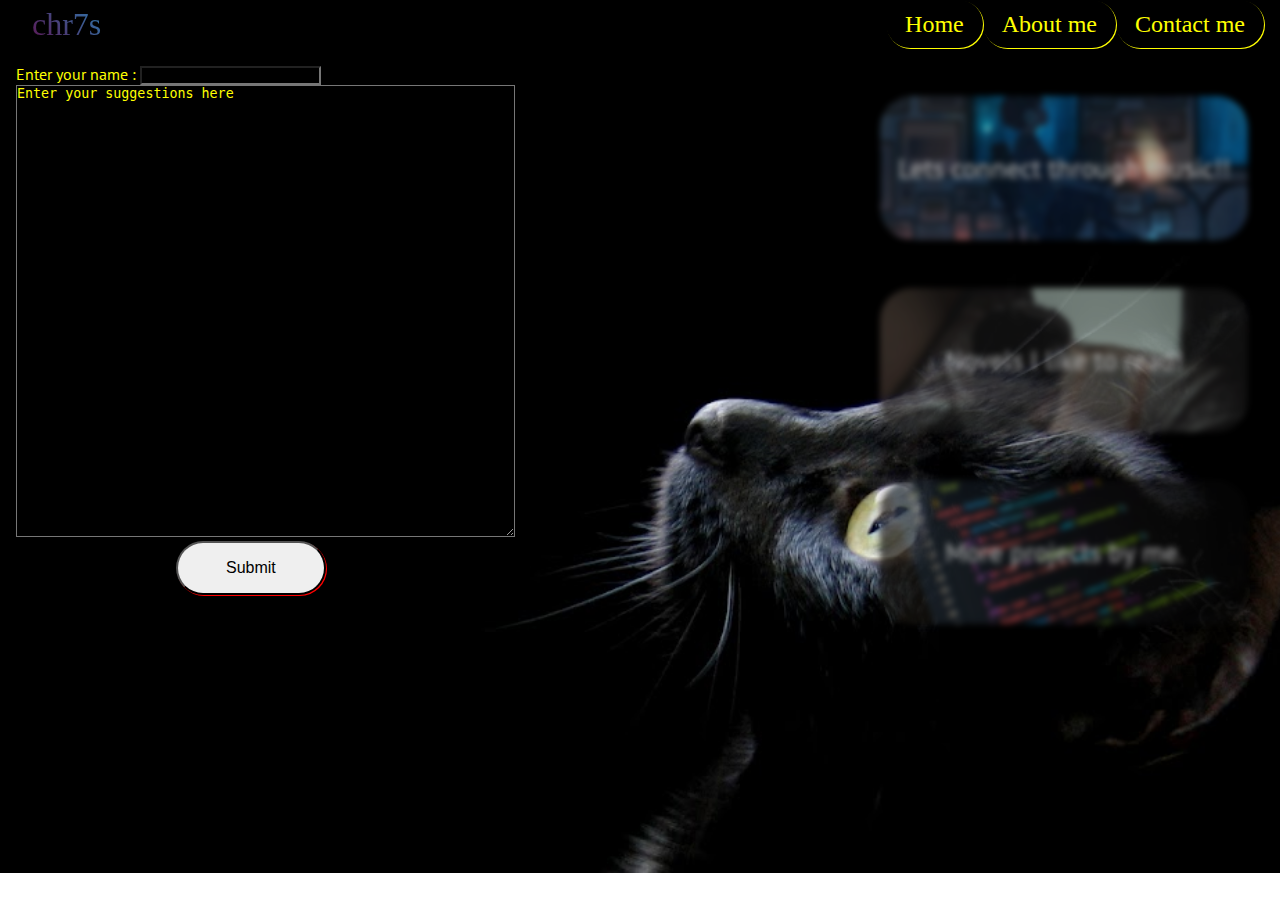
<file: code/index.html>
<!DOCTYPE html>
<html lang="en">

<head>
    <meta charset="UTF-8">
    <meta name="viewport" content="width=device-width, initial-scale=1.0">
    <title>Document</title>
    <link rel="stylesheet" href="styles.css">

    <link href='https://unpkg.com/boxicons@2.1.4/css/boxicons.min.css' rel='stylesheet'>
    <link rel="preconnect" href="https://fonts.googleapis.com">
<link rel="preconnect" href="https://fonts.gstatic.com" crossorigin>
<link href="https://fonts.googleapis.com/css2?family=PT+Sans&display=swap" rel="stylesheet">
<link rel="preconnect" href="https://fonts.googleapis.com">
<link rel="preconnect" href="https://fonts.gstatic.com" crossorigin>
<link href="https://fonts.googleapis.com/css2?family=PT+Sans&display=swap" rel="stylesheet">

</head>

<body>
    <nav id="nav">
       <span class="logo">chr7s</span>


        <div class="links">
            <i class='bx bxs-down-arrow ' id="svg"></i>
            <ul>
                <li> <a href="index.html">Home</a></li>
                <li> <a href="aboutme.html">About me</a></li>
                <li><a href="https://instagram.com/chr7s.dsouza?utm_source=qr&igshid=ZDc4ODBmNjlmNQ%3D%3D">Contact me</a></li>
            </ul>
        </div>
    </nav>
<main class="main" id="main">
    <div class="suggestions">
    <form id="form"  action="connect.php" method="POST">
        
<label for="name">Enter your name :</label>
<input type="text" class="name" name="name" id="name" required /><br>

<textarea placeholder="Enter your suggestions here " name="textarea" rows="30" cols="60" required ></textarea><br>
<button type="submit" class="submitx" name="submit" id="submit" >Submit</button>

    </form>
    <p id="submitp">Thanks for your input !</p>
</div>
<div class="ar">
<article>
    <div id="box1" class="box"><a href="https://instagram.com/chr7s.dsouza?utm_source=qr&igshid=ZDc4ODBmNjlmNQ%3D%3D"><div class="text">Lets connect through music!!</div></a></div>
    <div id="box2" class="box"><a href="novel.html"><div class="text">Novels I like to read! </div></a></div>
    <div id="box3" class="box"><a href="https://instagram.com/chr7s.dsouza?utm_source=qr&igshid=ZDc4ODBmNjlmNQ%3D%3D"><div class="text">More projects by me.</div></a></div>
    
</article>
</div>
</main>

</body>
<script>
     /*  var form=document.getElementById("form");
    /* submitform("event",()=>{
        event.preventDefault();

    }) 
    function submitform(event){
        event.preventDefault();
    }
    form.addEventListener('submit',submitform);
    */
    



    let menubtn = document.getElementById('svg');
    let nav = document.getElementsByTagName('nav')[0];
    menubtn.addEventListener("click", () => {
        nav.classList.toggle('active');
    })

    submit(()=>{
        let submitp = document.getElementById('submitp');
        submitp.classList.toggle('submitpactive');
    })

    document.getElementById("form").addEventListener("submit",function(event){
        event.preventDefault();

  document.getElementById("form").reset();

  document.getElementById("submitp").style.display="block";
    });

</script>

</html>
</file>
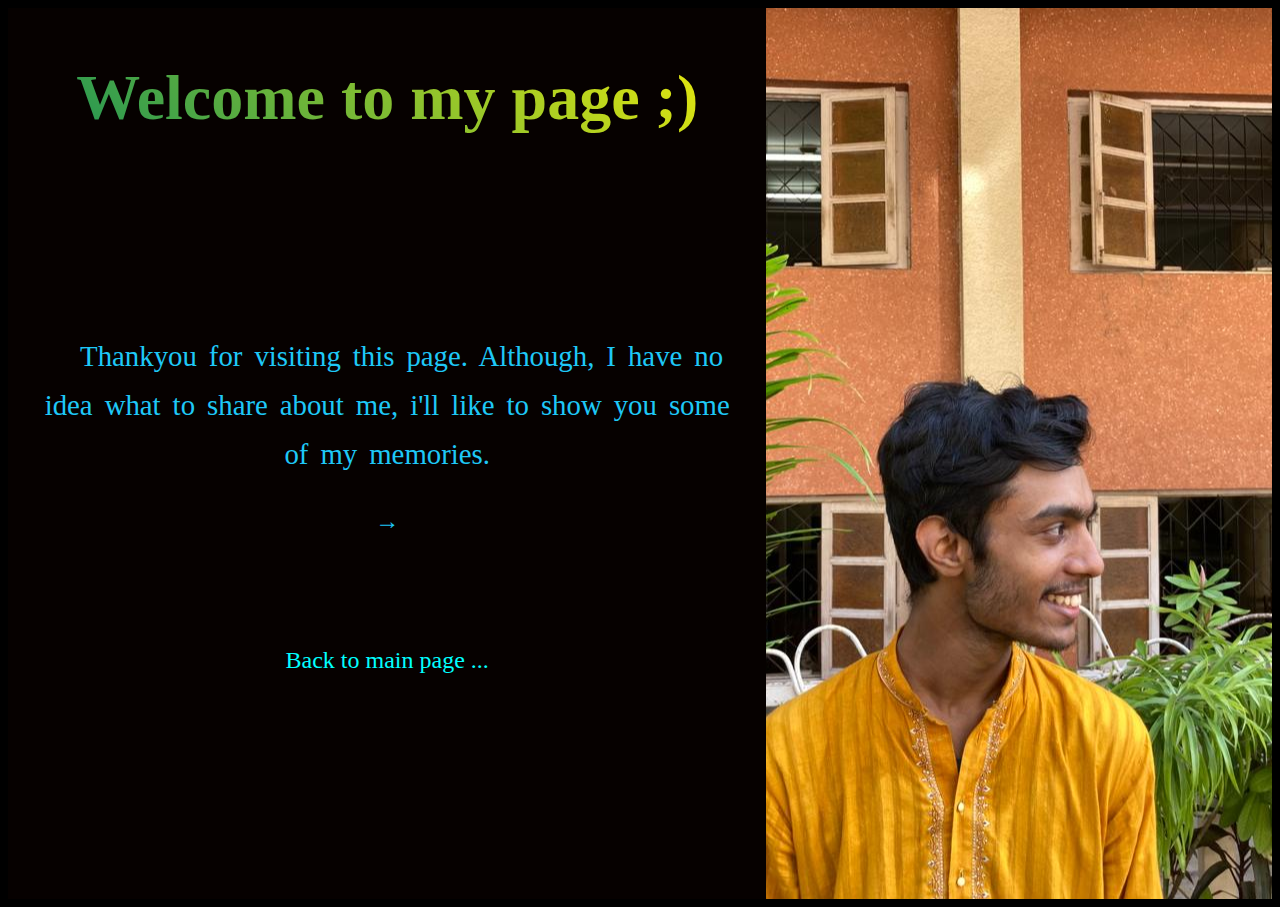
<file: code/aboutme.html>
<!DOCTYPE html>
<html lang="en">

<head>
  <meta charset="UTF-8">
  <meta name="viewport" content="width=device-width, initial-scale=1.0">
  <title>Document</title>
  <link rel="stylesheet" href="styleam.css">
</head>

<body>
  <div class="container">
    <div id="box1" class="box">
      <section class="box1-section">
        <h2>Welcome to my page ;)</h2>
        <p class="firstpara">Thankyou for visiting this page. Although, I have no idea what to share about me, i'll like
          to show you some of my memories.

        </p>
        <p class="secondpara"> &#8594;</p>
        <a href="index.html">Back to main page ...</a>
      </section>
    </div>
    <div id="box2" class="box">
      <div class="griditem">1</div>
      <div class="griditem">2</div>
      <div class="griditem">3</div>
      <div class="griditem">4</div>
      <div class="griditem"><span>Meet the Troublemakers !</span></div>
      <div class="griditem">6</div>
      <div class="griditem">7</div>
      <div class="griditem">8</div>
      <div class="griditem">9</div>
    </div>
    <div id="box3" class="box">
      <div class="boxchild" id="boxchild1">
        <span>Tap &#8595; </span>
        <img src="school.jpg" alt="Image 1" class="image" onclick="visibl('text1')">
        <div class="text" id="text1" onclick="visibl('text1')">
          This is St Louis High School ,where i went for schooling and did my SSC. It always feels nostalgic when thinking about school. It's also my parish.

        </div>
      </div>
      <div class="boxchild" id="boxchild2">
        <span>Tap &#8595; </span>
        <img src="collegef.jpg" alt="Image 2" class="image" onclick="visibl('text2')">
        <div class="text" id="text2" onclick="visibl('text2')">
          This is St Andrew's College ,Bandra where i attended my Junior College as a Science student and currently enrolled in B.Sc I.T program.
        </div>
      </div>

    </div>
  </div>

  
  <script>
    function visibl(elementId){
      var element =  document.getElementById(elementId);
      var image = element.previousElementSibling;
      
      if(element.style.display === "none"){
        element.style.display = "block";
        image.style.display = "none";
      } else {
            element.style.display = "none";
        image.style.display = "block";
      }
    }
  </script>
</body>

</html>
</file>
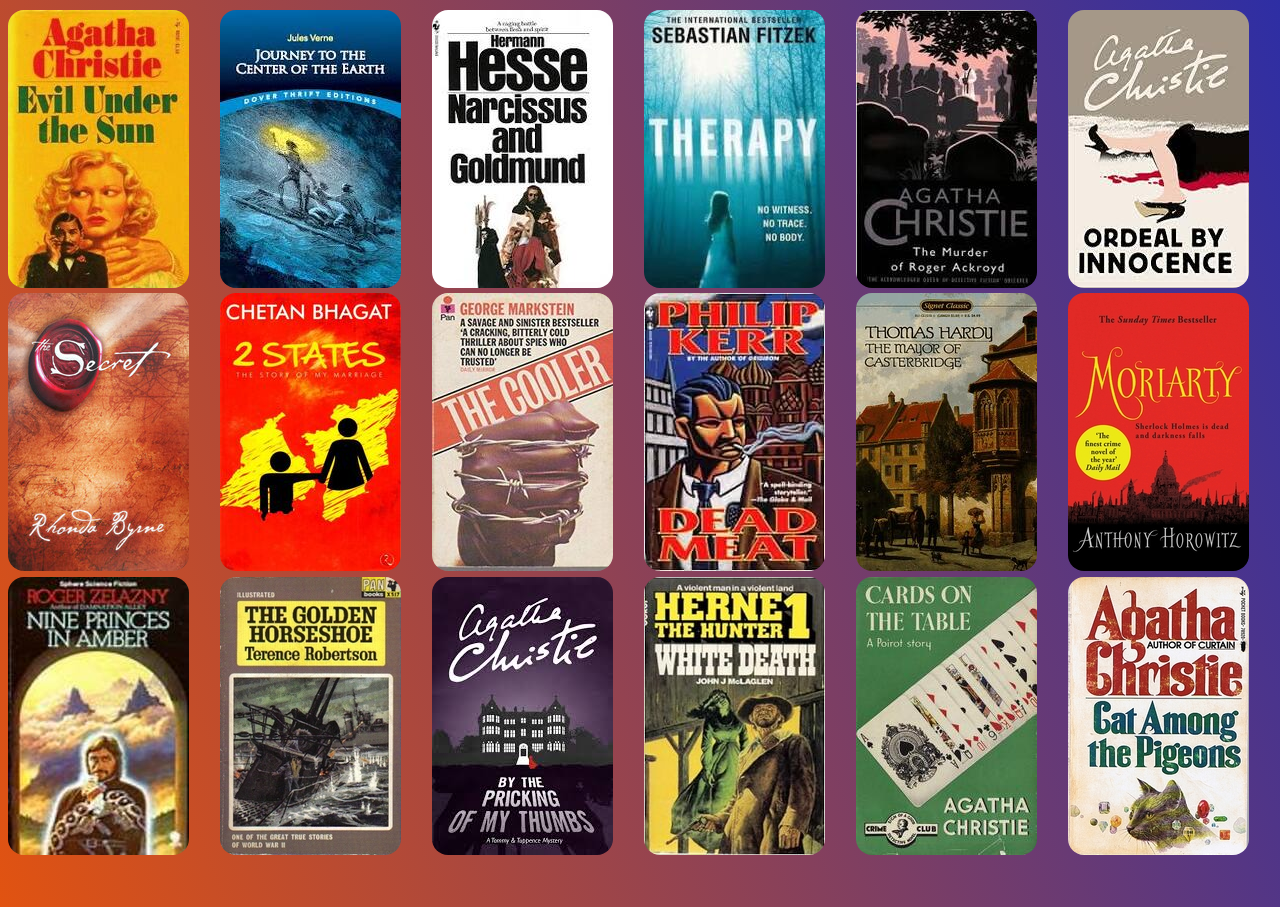
<file: code/novel.html>
<!DOCTYPE html>
<html lang="en">

<head>
    <meta charset="UTF-8">
    <meta name="viewport" content="width=device-width, initial-scale=1.0">
    <title>Document</title>
    <link rel="stylesheet" href="novelstyle.css">
</head>


<body>
    <div class="main-container">
    <div class="container" id="container1">
        <div class="card" id="card1"><a href="https://en.wikipedia.org/wiki/Evil_Under_the_Sun" alt=""><img src="ac1f.jpg" alt=""></a></div>
        <div class="card" id="card2"><a href="https://en.wikipedia.org/wiki/Journey_to_the_Center_of_the_Earth" alt=""><img src="jv1f.jpg" alt=""></a></div>
        <div class="card" id="card3"><a href="https://en.wikipedia.org/wiki/Narcissus_and_Goldmund" alt=""><img src="hhf.jpg" alt=""></a></div>
        <div class="card" id="card4"><a href="https://en.wikipedia.org/wiki/Therapy_(Fitzek_novel)" alt=""><img src="sf1f.jpg" alt=""></a></div>
        <div class="card" id="card5"><a href="https://en.wikipedia.org/wiki/The_Murder_of_Roger_Ackroyd" alt=""><img src="ac2f.jpg" alt=""></a></div>
        <div class="card" id="card6"><a href="https://en.wikipedia.org/wiki/Ordeal_by_Innocence" alt=""><img src="ac3f.jpg" alt=""></a></div>
    </div>

    
    <div class="container" id="container2">
        <div class="card" id="card7"><a href="https://en.wikipedia.org/wiki/The_Secret_(Byrne_book)" alt=""><img src="rb1f.jpg" alt=""></a></div>
        <div class="card" id="card8"><a href="https://en.wikipedia.org/wiki/2_States:_The_Story_of_My_Marriage" alt=""><img src="cb1f.jpg" alt=""></a></div>
        <div class="card" id="card9"><a href="https://www.goodreads.com/book/show/16097079-the-cooler" alt=""><img src="gm1f.jpg" alt=""></a></div>
        <div class="card" id="card10"><a href="https://www.goodreads.com/book/show/1341255.Dead_Meat" alt=""><img src="pk1f.jpg" alt=""></a></div>
        <div class="card" id="card11"><a href="https://en.wikipedia.org/wiki/The_Mayor_of_Casterbridge" alt=""><img src="th1f.jpg" alt=""></a></div>
        <div class="card" id="card12"><a href="https://en.wikipedia.org/wiki/Moriarty_(novel)" alt=""><img src="ah1f.jpg" alt=""></a></div>
    </div>

    
    <div class="container" id="container3">
        <div class="card" id="card13"><a href="https://en.wikipedia.org/wiki/Nine_Princes_in_Amber" alt=""><img src="rz1f.jpg" alt=""></a></div>
        <div class="card" id="card14"><a href="https://www.goodreads.com/en/book/show/2272209.The_Golden_Horseshoe" alt=""><img src="tb1f.jpg" alt=""></a></div>
        <div class="card" id="card15"><a href="https://en.wikipedia.org/wiki/By_the_Pricking_of_My_Thumbs" alt=""><img src="ac1.jpg" alt=""></a></div>
        <div class="card" id="card16"><a href="https://www.amazon.in/Herne-Hunter-White-Death-Western-ebook/dp/B008FOVQQK" alt=""><img src="jm1f.jpg" alt=""></a></div>
        <div class="card" id="card17"><a href="https://en.wikipedia.org/wiki/Cards_on_the_Table" alt=""><img src="ac5f.jpg" alt=""></a></div>
        <div class="card" id="card18"><a href="https://en.wikipedia.org/wiki/Cat_Among_the_Pigeons" alt=""><img src="ac6f.jpg" alt=""></a></div>
    </div>
</div>
</body>

</html>
</file>
<file: code/styles.css>
:root {
    --color-black: black;
    --color-yellow: yellow;
    --color-grey: rgb(154, 145, 145);
    --color-white: rgb(255, 255, 255);
}

* {
    margin: 0;
    padding: 0;

}

body {
    background-image: url('cat1.jpg');

    background-repeat: no-repeat;
    min-height: 97vh;
    background-size: cover;
    background-position: center;
}

#svg {
    display: none;
}

#nav {
    display: flex;
    position: relative;
    background-color: black;
    color: yellow;
    min-height: 40px;
    min-width: 100%;
    /* remove above line for resp */
    justify-content: space-between;
}

.logo {
    display: flex;
    justify-content: center;
    align-items: center;
    margin-left: 2rem;

    font-size: 2rem;
    /* trying gradient here */
    background-image: linear-gradient(45deg, rgb(94, 15, 77), rgb(43, 130, 181));
    -webkit-background-clip: text;
    background-clip: text;
    color: transparent;
}
.logo:hover{
    font-size: 3rem;
    /* trying gradient here */
    background-image: linear-gradient(45deg, rgb(235, 68, 53), rgb(24, 183, 24));
    -webkit-background-clip: text;
    background-clip: text;
    color: transparent;
}

.logo::selection{
    /* background-color: linear-gradient(45deg, rgb(94, 15, 77), rgb(6, 25, 37));
    -webkit-background-clip: text;
    
    color: transparent; */
    color:indianred;
    border-radius: 1rem;
    background-color:rgb(246, 186, 34);

}

.links ul {
    display: flex;
    justify-content: center;
    align-items: center;
    min-height: 100%;
    padding-right: 1rem;

}

ul li a {
    font-size: 1.5rem;
    
  
    text-decoration: none;
    list-style: none;
    color: yellow;
    padding: 0 19px;

}

ul li a:hover {
    /* background-color: yellow; */
    border-radius: 0.8rem;
   
    /* 1ST STEP margin-right: 1rem;
    margin-left: 1rem; */
    color: yellow;
    text-decoration: none;
    list-style: none;
    transition: 0.4s;

}

ul li {
    min-width: 4rem;
    min-height: 3rem;
    display: flex;
    justify-content: center;
    align-items: center;
    border-radius: 2rem;
    box-shadow: 1px 1px 0px 0px yellow;

}

ul li:hover{
    box-shadow: 1px 1px 0px 0px rgb(167, 164, 161);
    color: yellow;
    margin: 0 1px;  /* remove this for responsiveness dated 8sept */
}
ul li:hover a{
    color:rgb(235, 235, 16);
}

main {
    display: flex;
    flex-wrap: wrap;
    justify-content: space-between;
    /* grid-template-rows: repeat(3,0.3fr); */
}

.suggestions {
    /* min-width: fit-content;  havent tried flex wrap*/
    display: flex;
    padding-top: 1rem;
    padding-left: 1rem;
    /* padding right may give error */
    padding-right: 1rem;
    flex-direction: column;
    font-family: 'PT Sans', sans-serif;

}

input,
textarea {
    background-color: var(--color-black);
    color: var(--color-yellow);
}

textarea::placeholder {
    color: var(--color-yellow);

}

label {
    color: var(--color-yellow);
}

#submit {
    margin-left: 10rem;
    padding: 1rem 3rem;
    border-radius: 2rem;
    cursor: pointer;
    font-size: 1rem;
box-shadow: 1px 1px 0px 0px red;
outline: none;

}

#submit:hover {
    background-color: yellow;
    color: black;
    transition: 0.5s;
    box-shadow: 1px 1px 0px 0px rgb(20, 64, 186);
    /* font-weight: bold; */
}

#submitp{
   display: none;
   color: yellow;
}
.submitpactive{
    opacity: 1;
    color: yellow;
}

.ar {
    /* min-width: fit-content;  havent tried flex wrap*/
    display: flex;
    flex-direction: column;
    min-width: fit-content;

}

article {
    /* background-color: red; */
    display: flex;
    flex-direction: column;
    min-width: 27rem;
    min-height: 20rem;
    gap: 3rem;
}

article a {
    text-decoration: none;
}

.box {
    background-color: var(--color-grey);

    margin: 0 2rem;
    border-radius: 2rem;
    min-height: 9rem;
    /* transition : 0.3; */
    filter: blur(0.2rem);
    font-size: 1rem;
    text-align: center;
    color: var(--color-yellow);
    display: flex;
    justify-content: center;
    align-items: center;
}

.box:hover {
    cursor: pointer;
    filter: blur(0px);

}

#box1 {
    background-image: url('music.jpg');

    opacity: 0.7;

    background-repeat: no-repeat;
    background-size: cover;

    background-position: center;
    margin-top: 3rem;
}

#box2 {
    background-image: url('book.jpg');

    opacity: 0.7;

    background-repeat: no-repeat;
    background-size: cover;

    background-position: center;

}

#box3 {
    background-image: url('project2.jpg');

    opacity: 0.7;

    background-repeat: no-repeat;
    background-size: cover;

    background-position: center;

}

.text {
    font-size: 1.7rem;
    /* filter: brightness(2); */
    color: var(--color-white);
    font-family: 'PT Sans', sans-serif;

}

@media (min-width:0px) and (max-width:576px) {
    ul li {
        display: none;

    }

    .active .logo {
        display: block;
    position: relative;
    top: -6px;
        
    }

    .active ul li {
        display: block;
        min-width: 100%;
        text-align: center;
        min-height: 2.2rem;
    }

    /* below codse scene */

    ul li a {
        font-size: 1.5rem;
        margin-top: 2rem;
        color: black;
        text-decoration: none;
        list-style: none;

    }

    ul li a:hover {
        font-size: 1.5rem;
        margin-top: 2rem;
        background-color: black;
        color: yellow;
        text-decoration: none;
        list-style: none;

    }

    .links {
        position: relative;
        padding-right: 1rem;

    }

    .active ul {
        position: absolute;
        display: flex;


        flex-direction: column;
        background-color: yellow;

        justify-content: center;

        align-items: center;
        min-width: 100vw;
        right: 0%;

    }

    #nav {
        position: relative;
    }

    #svg {
        display: block;
        margin-top: 0.7rem;
        margin-right: 0.5rem;
        

        /* position: absolute;  */
        /* right: 2rem;
        top:5rem; */
    }
    .active #svg{
        display: block;
        margin-top: 0.7rem;
        margin-right: 0.5rem;
        transform: rotate(180deg);
    }
}

@media (min-width:0px) and (max-width:911px) {
.ar{
    width: 100%;
}
    .article{
        display: flex;
        justify-content: center;
        align-items: center;
    }
}
</file>
<file: code/styleam.css>
html {
    scroll-behavior: smooth;
}

body {
    background-color: black;
}

.container {
    display: flex;
    overflow-x: scroll;
    scroll-snap-type: x mandatory;
    min-height: 99vh;
}

.box {
    min-width: 100%;
    display: flex;
    justify-content: center;
    align-items: center;
    scroll-snap-align: center;
    background-color: black;
}

#box1 {

    background: url('profile.jpg') no-repeat;

    /* background-size: ; */
    background-position: right;
    justify-content: start;
    /* opacity: 0.2; */

}

.box1-section {
    display: flex;
    flex-direction: column;
    position: relative;
    left: 0;
    max-width: 60%;
    font-size: 1.5rem;
    font-family: Georgia, 'Times New Roman', Times, serif;
    text-align: center;
    min-height: 100%;
    background: rgba(6, 1, 0, 1);

    color: rgb(30, 200, 247);
    /* opacity: 1; */


}

.firstpara {
    margin: 5em 1em 1em 1em;
    text-indent: 1em;
    line-height: 1.7;
    word-spacing: 0.3rem;
    font-size: 1.2em;
    font-family: IBX Plex Sans Medium;
}

.box1-section p::selection {
    color: red;
}

.box1-section h2 {
    background-image: linear-gradient(45deg, rgb(19, 143, 89), rgb(246, 238, 8));
    -webkit-background-clip: text;
    background-clip: text;
    color: transparent;
    font-size: 4rem;
}

.secondpara {
    margin: 0;
    padding: 0;
}

.box1-section a {
    text-decoration: none;
    color: aqua;
    margin-top: 7rem;
}

.box1-section a:hover {
    text-decoration: none;
    background-image: linear-gradient(90deg, rgb(12, 228, 244), rgb(17, 36, 94));
    -webkit-background-clip: text;
    background-clip: text;
    color: transparent;
}

#box2 {
    display: grid;
    grid-template-columns: repeat(3, 1fr);
    grid-template-rows: repeat(3, 1fr);

}

.griditem {
    width: 100%;
    height: 100%;

}

.griditem:nth-child(1) {
    background: url('cat.jpg');
    background-size: cover;
    background-position: center;
    animation: fadeIn 5s infinite;
    animation-delay: 1s;
    -webkit-animation: fadeIn 5s;
    -moz-animation: fadeIn 5s;
    -o-animation: fadeIn 5s;
}

.griditem:nth-child(2) {
    background: url('cat9.jpg');
    background-size: cover;
    background-position: center;
    animation: fadeIn 5s infinite;
    animation-delay: 1s;
    -webkit-animation: fadeIn 5s;
    -moz-animation: fadeIn 5s;
    -o-animation: fadeIn 5s;
}

.griditem:nth-child(3) {
    background: url('cat3.jpg');
    background-size: cover;
    background-position: center;
    animation: fadeIn 5s infinite;
    animation-delay: 1s;
    -webkit-animation: fadeIn 5s;
    -moz-animation: fadeIn 5s;
    -o-animation: fadeIn 5s;
}

.griditem:nth-child(4) {
    background: url('cat4.jpg');
    background-size: cover;
    background-position: center;
    animation: fadeIn 5s infinite;
    animation-delay: 1s;
    -webkit-animation: fadeIn 5s;
    -moz-animation: fadeIn 5s;
    -o-animation: fadeIn 5s;
}

.griditem:nth-child(5) {
    color: yellow;
    text-align: center;
    display: flex;
    justify-content: center;
    align-items: center;
    font-size: 2rem;
    /* font-family: Georgia Bold Italic; */
    /* have to change font */
}

.griditem:nth-child(5) span {
    font-family: 'Gill Sans', 'Gill Sans MT', Calibri, 'Trebuchet MS', sans-serif;
    font-size: 3rem;
    padding: 0 0.1rem;
    background-image: linear-gradient(90deg, rgb(163, 29, 92), rgb(34, 73, 189));
    -webkit-background-clip: text;
    background-clip: text;
    color: transparent;


}

.griditem:nth-child(5) span::selection {
    color: aqua;
}

.griditem:nth-child(6) {
    background: url('cat5.jpg');
    background-size: cover;
    background-position: center;
    animation: fadeIn 5s infinite;
    animation-delay: 1s;
    -webkit-animation: fadeIn 5s;
    -moz-animation: fadeIn 5s;
    -o-animation: fadeIn 5s;
}

.griditem:nth-child(7) {
    background: url('cat6.jpg');
    background-size: cover;
    background-position: center;
    animation: fadeIn 5s infinite;
    animation-delay: 1s;
    -webkit-animation: fadeIn 5s;
    -moz-animation: fadeIn 5s;
    -o-animation: fadeIn 5s;
}

.griditem:nth-child(8) {
    background: url('cat7.jpg');
    background-size: cover;
    background-position: center;
    animation: fadeIn 5s infinite;
    animation-delay: 1s;
    -webkit-animation: fadeIn 5s;
    -moz-animation: fadeIn 5s;
    -o-animation: fadeIn 5s;
}

.griditem:nth-child(9) {
    background: url('cat10.jpg');
    background-size: cover;
    background-position: center;
    animation: fadeIn 5s infinite;
    animation-delay: 1s;
    -webkit-animation: fadeIn 5s;
    -moz-animation: fadeIn 5s;
    -o-animation: fadeIn 5s;
}


@keyframes fadeIn {
    0% {
        opacity: 0;
    }

    100% {
        opacity: 1;
    }
}

@-moz-keyframes fadeIn {
    0% {
        opacity: 0;
    }

    100% {
        opacity: 1;
    }
}

@-o-keyframes fadeIn {
    0% {
        opacity: 0;
    }

    100% {
        opacity: 1;
    }
}


@-webkit-keyframes fadeIn {
    0% {
        opacity: 0;
    }

    100% {
        opacity: 1;
    }
}

#box3 {


    display: grid;
    grid-template-columns: repeat(2, 1fr);
    gap: 1rem;

}

/* below code directly imported from txt */
.boxchild {
    width: 100%;
    font-size: 2rem;
    color: yellowgreen;
    text-align: center;

}

.boxchild span {
    padding-bottom: 2rem;
}

.boxchild img {
    max-width: 100%;
    height: auto;
    overflow: hidden;
    padding-top: 4rem;


}

#boxchild1 img {

    display: block;
    margin-left: auto;
    margin-right: auto;
}

#boxchild2 img {
    display: block;
    margin-left: auto;
    margin-right: auto;
}

.boxchild img:hover {
    cursor: pointer;
}

#boxchild1 {
    grid-column: 1 / 2;
}

#boxchild2 {
    grid-column: 2 / 3;
}

.text {
    color: aquamarine;
    text-align: center;
    display: none;
    text-indent: 1em;
    line-height: 1.7;
    word-spacing: 0.2rem;
    font-size: 1.5rem;
    text-align: center;
    padding-top: 1rem;
}

.text:hover {
    cursor: pointer;
}


@media (min-width:0px) and (max-width:700px) {

    #box2 {
        display: grid;
        grid-template-columns: repeat(2, 1fr);
        grid-template-rows: repeat(9, 1fr);

    }

    .griditem:nth-child(5) {
        color: yellow;
        text-align: center;
        display: flex;
        justify-content: center;
        align-items: center;
        font-size: 2rem;
        grid-column: 1/3;
        /* font-family: Georgia Bold Italic; */
        /* have to change font */
    }


    #box3 {
        display: grid;
        grid-template-columns: repeat(1, 1fr);
        grid-template-rows: repeat(2, 1fr);
        gap: 1rem;

    }

    #boxchild1 {
        grid-column: 1/3;
        grid-row: 1/2;
    }

}


@media (min-width:0px) and (max-width:700px) {
    .box1-section{
        min-width: 80%;
        display: flex;
        flex-direction: column;
        position: relative;
        left: 0;
        
        font-size: 1.1rem;
        font-family: Georgia, 'Times New Roman', Times, serif;
        text-align: center;
        min-height: 100%;
        background: rgba(6, 1, 0, 1);
    
        color: rgb(30, 200, 247);
       
    }
}
</file>
<file: code/novelstyle.css>
body {
    min-height: 99vh;
    box-sizing: border-box;
    background-image: linear-gradient(70deg,rgb(225, 83, 17),rgb(46, 46, 164));
}


.main-container {
    width: 100%;
    height: 100%;
   
    /* background-color: black; */
    display: flex;
flex-direction: column;
   
   
}
.container{
width: 100%;
max-height: 35%;
display: flex;
justify-content: space-evenly;
gap: 0.5rem;
}

.card {
  
    width: 100%;
    height: 100%;
   display: flex;
  margin-top: 0.1rem;
   text-align: center;
   

}
.card a {
    text-align: center;
}
 /* .card a{
    /* display: block;
    min-width: 100%;
    min-height: 100%; 
   
}  */

.card img:hover{
    animation: shake 1s;
    cursor: pointer;
}
@keyframes shake {
    0% {transform: translateX(0);}
    20% {transform: translateX(6px);}
    40% {transform: translateX(-6px);}
    60% {transform: translateX(6px);}
    80% {transform: translateX(-6px);}
    100% {transform: translateX(0);}
    
}

.card img{
 max-width: 100%;
 max-height: 100%;
 border-radius: 1rem;
}

@media (min-width:0px) and (max-width:420px) {
    .container {
        display: grid;
        grid-template-columns: repeat(2,1fr);
        grid-template-rows: repeat(3,1fr);
    }
}
</file>
